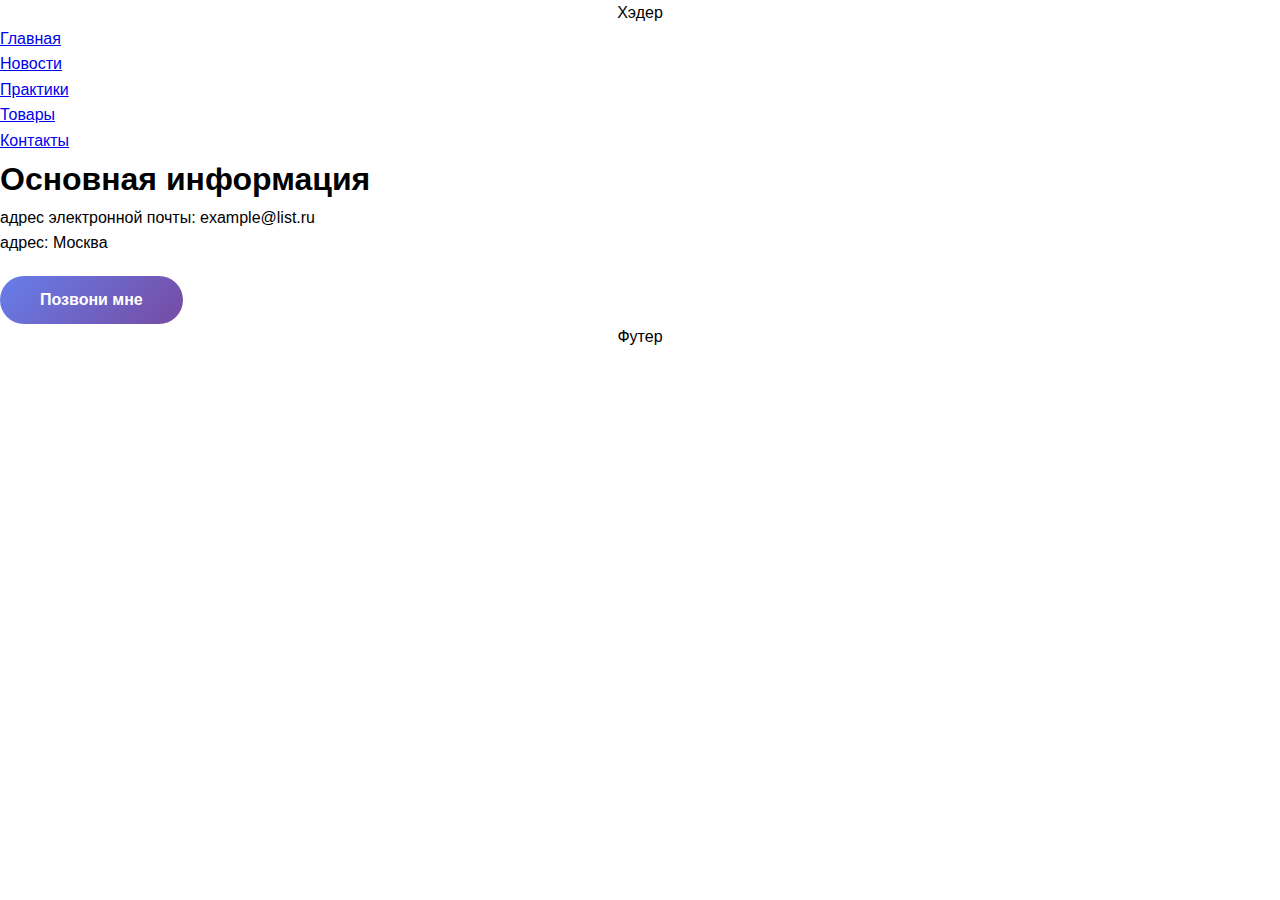
<file: contacts.html>
<!DOCTYPE html>
<html lang="ru">
    <head>
        <meta charset="UTF-8">
        <meta name="viewport" content="width=device-width, initial-scale=1.0">
        <title>Семестровая работа</title>
        <link rel="stylesheet" href="style/styles.css">
    </head>
    <body>
        <div class="page-container">
            <div class="header">Хэдер</div>
            <div class="nav">
                <ul class="nav-list">
                    <li class="nav-item"><a class="nav-link" href="index.html">Главная</a></li>
                    <li class="nav-item"><a class="nav-link" href="news.html">Новости</a></li>
                    <li class="nav-item"><a class="nav-link" href="practices.html">Практики</a></li> 
                    <li class="nav-item"><a class="nav-link" href="goods.html">Товары</a></li>
                    <li class="nav-item"><a class="nav-link" href="contacts.html">Контакты</a></li>
                </ul>
            </div>
        <div class="content">
        <div class="profile-header"><h1 class="profile-title">Основная информация</h1>
            <div class = "contanct-card">адрес электронной почты: example@list.ru</div>
            <div class = "contanct-card">адрес: Москва</div>
            <button type="button" class="contact-button">Позвони мне</button>
        </div>
        <div class="footer">Футер</div>    
    </body>
</html>
</file>
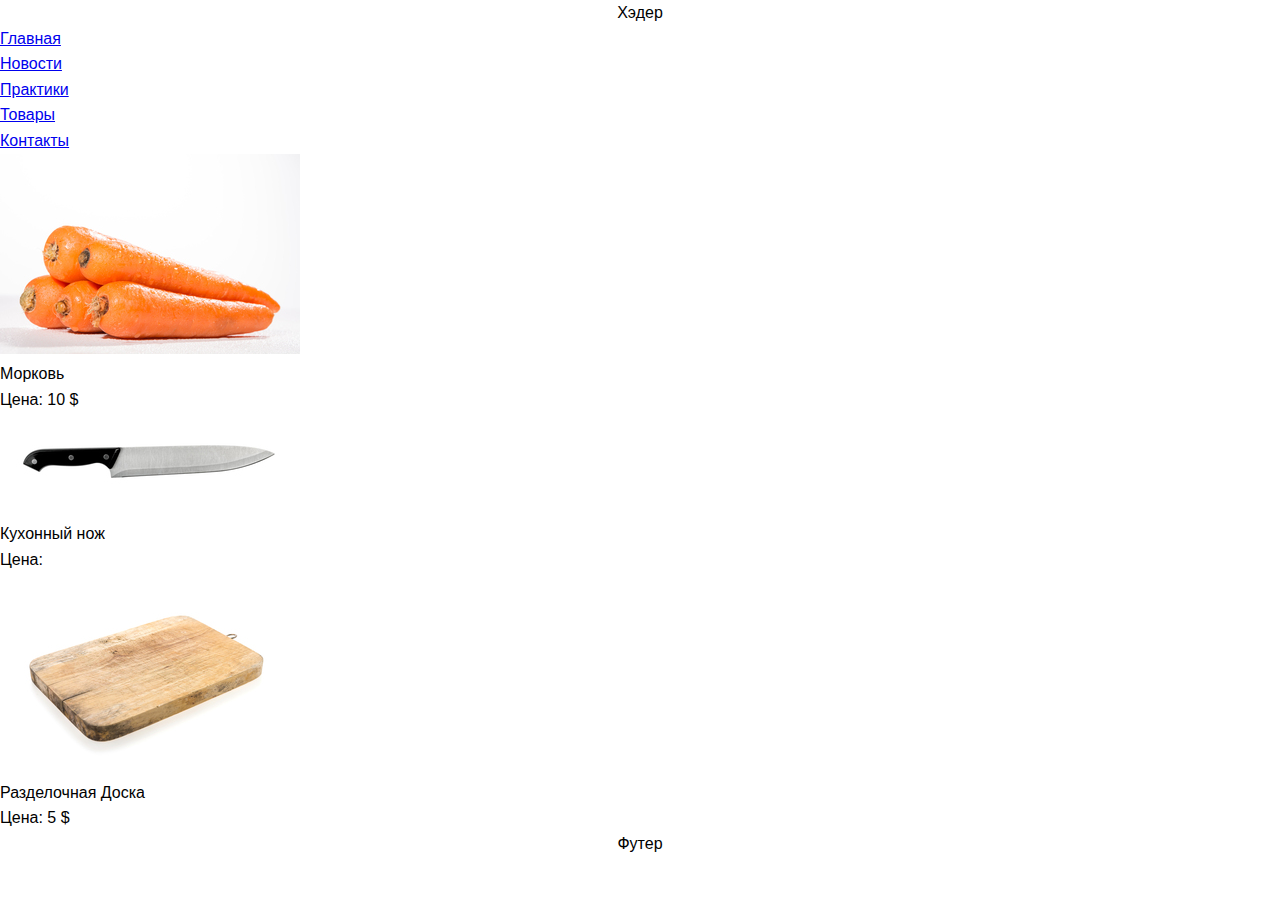
<file: goods.html>
<!DOCTYPE html>
<html lang="ru">
    <head>
        <meta charset="UTF-8">
        <meta name="viewport" content="width=device-width, initial-scale=1.0">
        <title>Семестровая работа</title>
        <link rel="stylesheet" href="style/styles.css">
    </head>
    <body>
        <div class="page-container">
            <div class="header">Хэдер</div>
            <div class="nav">
                <ul class="nav-list">
                    <li class="nav-item"><a class="nav-link" href="index.html">Главная</a></li>
                    <li class="nav-item"><a class="nav-link" href="news.html">Новости</a></li>
                    <li class="nav-item"><a class="nav-link" href="practices.html">Практики</a></li> 
                    <li class="nav-item"><a class="nav-link" href="goods.html">Товары</a></li>
                    <li class="nav-item"><a class="nav-link" href="contacts.html">Контакты</a></li>
                </ul>
            </div>
        <div class="content">
            <div>
                <img src ="images/morkov.jpg">
                <p>Морковь</p>
                <p>Цена: 10 $</p>
            </div>
            <div>
                <img src ="images/kitchen-knife.jpg">
                <p>Кухонный нож</p>
                <p>Цена: </p>
            </div>
            <div>
                <img src ="images/doska.jpg">
                <p>Разделочная Доска</p>
                <p>Цена: 5 $</p>
            </div>
        <div class="footer">Футер</div>    
    </body>
</html>
</file>
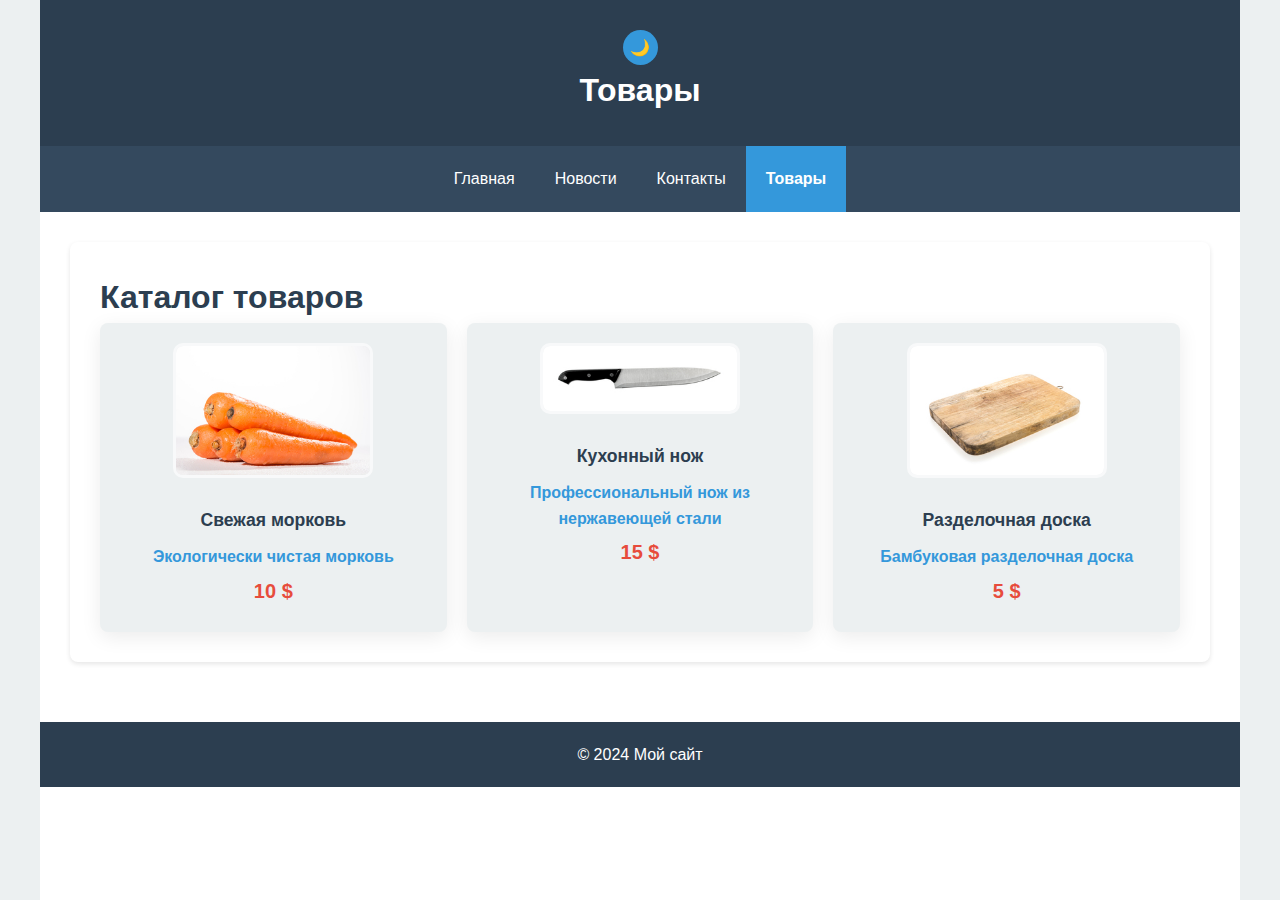
<file: goods_v1.html>
<!DOCTYPE html>
<html lang="ru">
<head>
    <meta charset="UTF-8">
    <meta name="viewport" content="width=device-width, initial-scale=1.0">
    <title>Главная - Товары</title>
     <link rel="stylesheet" href="style/theme.css">
    <link rel="stylesheet" href="style/styles.css">
    <script src="theme.js"></script>
</head>
<body>
    <!-- Основной контейнер -->
    <div class="page">
        
        <!-- Шапка -->
        <header class="header">
                 <button class="theme-toggle" id="themeToggle" >🌙</button>
            <h1 class="header__title">Товары</h1>
        </header>

        <!-- Навигация -->
        <nav class="nav">
            <ul class="nav__list">
                <li class="nav__item">
                    <a class="nav__link" href="index.html">Главная</a>
                </li>
                <li class="nav__item">
                    <a class="nav__link" href="news.html">Новости</a>
                </li>
                <li class="nav__item">
                    <a class="nav__link" href="contacts.html">Контакты</a>
                </li>
                 <li class="nav__item nav__item--active">
                    <a class="nav__link" href="goods.html">Товары</a>
                </li>
            </ul>
        </nav>

        <!-- Основной контент -->
        <main class="main">
            <section class="goods">
                <h1 class="section-title">Каталог товаров</h1>
                <div class="goods__list">
                    <div class="goods-card">
                        <img class = "goods-card__image" src="images/morkov.jpg">
                        <h2 class="goods-card__name">Свежая морковь</h2>
                        <p class="goods-card__description">Экологически чистая морковь</p>
                        <p class="goods-card__price">10 $</p>
                    </div>
                    <div class="goods-card">
                        <img class = "goods-card__image" src="images/kitchen-knife.jpg">
                        <h2 class="goods-card__name">Кухонный нож</h2>
                        <p class="goods-card__description">Профессиональный нож из нержавеющей стали</p>
                        <p class="goods-card__price">15 $</p>
                    </div>
                    <div class="goods-card">
                        <img class = "goods-card__image" src="images/doska.jpg">
                        <h2 class="goods-card__name">Разделочная доска</h2>
                        <p class="goods-card__description">Бамбуковая разделочная доска</p>
                        <p class="goods-card__price">5 $</p>
                    </div>
                </div>
            </section>
        </main>

       <footer class="footer">
           <p class="footer__text">&copy; 2024 Мой сайт</p>
        </footer>   
    </div>
</body>
</html>
</file>
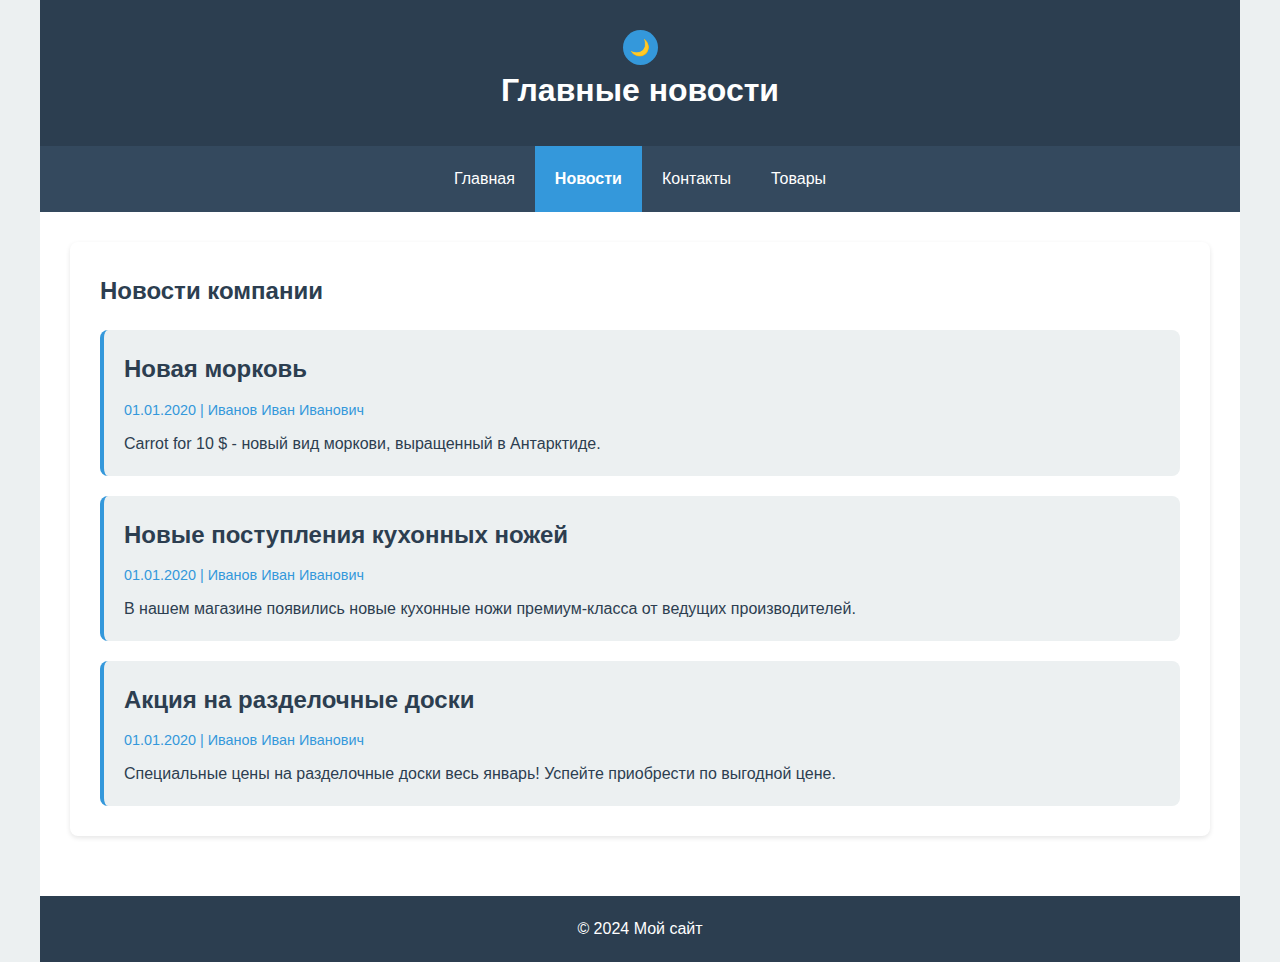
<file: news.html>
<!DOCTYPE html>
<html lang="ru">
<head>
    <meta charset="UTF-8">
    <meta name="viewport" content="width=device-width, initial-scale=1.0">
    <title>Главная - Новости</title>
     <link rel="stylesheet" href="style/theme.css">
    <link rel="stylesheet" href="style/styles.css">
    <script src="theme.js"></script>
</head>
<body>
    <!-- Основной контейнер -->
    <div class="page">
        
        <!-- Шапка -->
        <header class="header">
                 <button class="theme-toggle" id="themeToggle">🌙</button>
            <h1 class="header__title">Главные новости</h1>
        </header>

        <!-- Навигация -->
        <nav class="nav">
            <ul class="nav__list">
                <li class="nav__item">
                    <a class="nav__link" href="index.html">Главная</a>
                </li>
                <li class="nav__item nav__item--active">
                    <a class="nav__link" href="news.html">Новости</a>
                </li>
                <li class="nav__item">
                    <a class="nav__link" href="contacts.html">Контакты</a>
                </li>
                 <li class="nav__item">
                    <a class="nav__link" href="goods.html">Товары</a>
                </li>
            </ul>
        </nav>

        <!-- Основной контент -->
        <main class="main">
            <section class="news">
                <h1 class="news__title">Новости компании</h1>
                <div class="news__list">
                    <div class="news-item">
                        <h2 class="news-item__title">Новая морковь</h2>
                        <p class="news-item__date">01.01.2020 | Иванов Иван Иванович</p>
                        <p class="news-item__text">Carrot for 10 $ - новый вид моркови, выращенный в Антарктиде.</p>
                    </div>
                    <div class="news-item">
                        <h2 class="news-item__title">Новые поступления кухонных ножей</h2>
                        <p class="news-item__date">01.01.2020 | Иванов Иван Иванович</p>
                        <p class="news-item__text">В нашем магазине появились новые кухонные ножи премиум-класса от ведущих производителей.</p>
                    </div>
                    <div class="news-item">
                        <h2 class="news-item__title">Акция на разделочные доски</h2>
                        <p class="news-item__date">01.01.2020 | Иванов Иван Иванович</p>
                        <p class="news-item__text">Cпециальные цены на разделочные доски весь январь! Успейте приобрести по выгодной цене.</p>
                    </div>
                </div>
            </section>
        </main>

        <footer class="footer">
           <p class="footer__text">&copy; 2024 Мой сайт</p>
        </footer>    
    </div>
</body>
</html>
</file>
<file: style/styles.css>
/* CSS переменные */
/* Базовые стили */
* {
    margin: 0;
    padding: 0;
    box-sizing: border-box;
}

body {
    font-family: Arial, sans-serif;
    line-height: 1.6;
    color: var(--color-text);
    background-color: var(--color-light);
}

/* Блок page */
.page {
    max-width: 1200px;
    margin: 0 auto;
    background: var(--color-white);
    min-height: 100vh;
}

/* Блок header */
.header {
    background: var(--color-main);
    color: var(--color-white);
    padding: var(--space-lg);
    text-align: center;
}

.header__title {
    font-size: 2rem;
}

/* Блок nav */
.nav {
    background: var(--color-dark);
}

.nav__list {
    list-style: none;
    display: flex;
    justify-content: center;
}

.nav__item {
    margin: 0;
}

.nav__link {
    display: block;
    padding: var(--space-md);
    color: var(--color-white);
    text-decoration: none;
    transition: background-color 0.3s;
}

.nav__link:hover {
    background: var(--color-accent);
}

/* Модификатор --active */
.nav__item--active .nav__link {
    background: var(--color-accent);
    font-weight: bold;
}

/* Блок main */
.main {
    padding: var(--space-lg);
}

/* Блок profile */
.profile {
    margin-bottom: var(--space-lg);
}

.profile__card {
    display: flex;
    align-items: center;
    gap: var(--space-lg);
    background: var(--color-white);
    padding: var(--space-lg);
    border-radius: var(--radius);
    box-shadow: var(--shadow);
}

.profile__photo {
    width: 150px;
    height: 150px;
    border-radius: 50%;
    border: 3px solid var(--color-accent);
}

.profile__name {
    font-size: 1.5rem;
    color: var(--color-main);
    margin-bottom: var(--space-sm);
}

.profile__group {
    color: var(--color-accent);
    font-size: 1.1rem;
}

/* Блок about */
.about {
    background: var(--color-white);
    padding: var(--space-lg);
    margin-bottom: var(--space-lg);
    border-radius: var(--radius);
    box-shadow: var(--shadow);
}

.about__title {
    color: var(--color-main);
    margin-bottom: var(--space-md);
    font-size: 1.5rem;
}

.about__text {
    line-height: 1.6;
}

/* Блок skills */
.skills {
    margin-bottom: var(--space-lg);
}

.skills__title {
    color: var(--color-main);
    margin-bottom: var(--space-md);
    font-size: 1.5rem;
}

.skills__list {
    display: flex;
    gap: var(--space-md);
    flex-wrap: wrap;
}

/* Блок skill с модификаторами */
.skill {
    padding: var(--space-md);
    border-radius: var(--radius);
    color: var(--color-white);
    font-weight: bold;
    transition: transform 0.3s;
}

.skill:hover {
    transform: translateY(-3px);
}

.skill--html {
    background: #e34c26;
}

.skill--css {
    background: #264de4;
}

.skill--js {
    background: #f0db4f;
    color: var(--color-text);
}

/* Блок projects */
.projects__title {
    color: var(--color-main);
    margin-bottom: var(--space-md);
    font-size: 1.5rem;
}

.projects__grid {
    display: grid;
    grid-template-columns: repeat(auto-fit, minmax(300px, 1fr));
    gap: var(--space-md);
}

/* Блок project-card */
.project-card {
    background: var(--color-white);
    padding: var(--space-lg);
    border-radius: var(--radius);
    box-shadow: var(--shadow);
    border-left: 4px solid var(--color-accent);
    transition: transform 0.3s;
}

.project-card:hover {
    transform: translateY(-5px);
}

.project-card__title {
    color: var(--color-main);
    margin-bottom: var(--space-sm);
}

.project-card__desc {
    color: #666;
}

/* Блок footer */
.footer {
    background: var(--color-main);
    color: var(--color-white);
    text-align: center;
    padding: var(--space-md);
    margin-top: var(--space-lg);
}

/* Адаптивность */
@media (max-width: 768px) {
    .profile__card {
        flex-direction: column;
        text-align: center;
    }
    
    .nav__list {
        flex-direction: column;
    }
    
    .skills__list {
        justify-content: center;
    }
    
    .projects__grid {
        grid-template-columns: 1fr;
    }
}

/* Добавляем в конец файла styles.css */

/* Блок news */
.news {
    background: var(--color-white);
    padding: var(--space-lg);
    border-radius: var(--radius);
    box-shadow: var(--shadow);
}

.news__title {
    color: var(--color-main);
    margin-bottom: var(--space-md);
    font-size: 1.5rem;
}

.news__list {
    display: flex;
    flex-direction: column;
    gap: var(--space-md);
}

/* Блок news-item */
.news-item {
    padding: var(--space-md);
    border-left: 4px solid var(--color-accent);
    background: var(--color-light);
    border-radius: var(--radius);
     transition: transform 0.3s ease
}
.news-item:hover {
    transform: translateY(-5px);
}


.news-item__title {
    color: var(--color-main);
    margin-bottom: var(--space-sm);
}

.news-item__date {
    color: var(--color-accent);
    font-size: 0.9rem;
    margin-bottom: var(--space-sm);
}

.news-item__text {
    line-height: 1.5;
}

/* Блок contacts */
.contacts {
    background: var(--color-white);
    padding: var(--space-lg);
    border-radius: var(--radius);
    box-shadow: var(--shadow);
}

.contacts__title {
    color: var(--color-main);
    margin-bottom: var(--space-md);
    font-size: 1.5rem;
}

.contacts__list {
    display: grid;
    grid-template-columns: repeat(auto-fit, minmax(250px, 1fr));
    gap: var(--space-md);
}

/* Блок contact-item */
.contact-item {
    padding: var(--space-md);
    background: var(--color-light);
    border-radius: var(--radius);
    text-align: center;
      transition: transform 0.3s ease
}
.contact-item:hover {
    transform: translateY(-5px);
}

.contact-item__title {
    color: var(--color-main);
    margin-bottom: var(--space-sm);
    font-size: 1.1rem;
}

.contact-item__value {
    color: var(--color-accent);
    font-weight: bold;
}
.button {
      display: block;
      width: 200px;
      margin: 0 auto;
}
.contact-button {
    background: linear-gradient(135deg, #667eea 0%, #764ba2 100%);
    color: white;
    border: none;
    padding: 15px 40px;
    font-size: 16px;
    border-radius: 30px;
    cursor: pointer;
    margin-top: 20px;
    font-weight: 600;
    transition: all 0.3s ease;
}

.contact-button:hover {
    transform: translateY(-2px);
    box-shadow: 0 8px 25px rgba(102, 126, 234, 0.4);
}
/* Блок goods */
.goods
{
    background: var(--color-white);
    padding: var(--space-lg);
    border-radius: var(--radius);
    box-shadow: var(--shadow);
}

.goods__list{
 display: grid;
    grid-template-columns: repeat(auto-fit, minmax(250px, 1fr));
    gap: var(--space-md);
}
.goods-card{
    text-align: center;
    box-shadow: 0 5px 20px rgba(0,0,0,0.08);
    transition: transform 0.3s ease;
    padding: var(--space-md);
    background: var(--color-light);
    border-radius: var(--radius);
    text-align: center;
}
.goods-card:hover {
    transform: translateY(-5px);
}
.goods-card__name{
  color: var(--color-main);
    margin-bottom: var(--space-sm);
    font-size: 1.1rem;
}
.goods-card__description{
 color: var(--color-accent);
    font-weight: bold;

}
.goods-card__price{
  font-size: 20px;
    color: #e74c3c;
    font-weight: 700;
    margin: 5px 0;
}
.goods-card__image{
     width: 200px;
    height: auto;
    border-radius: 10px;
    object-fit: cover;
    margin-bottom: 20px;
    border: 3px solid #f8f9fa;
}
.theme-toggle {
    background: var(--color-accent);
    border: none;
    border-radius: 50%;
    width: 35px;
    height: 35px;
    font-size: 1rem;
    cursor: pointer;
     transition: all 1.5s ease;
    top: 10px;
    right: 10px;
}

.theme-toggle:hover {
    transform: scale(1.1);
}

/* Тёмная тема */

[data-theme="dark"] body {
    background-color: #121212;
    color: #ffffff;
}

[data-theme="dark"] .header {
    background: #312047;
    color: #ffffff;
}

[data-theme="dark"] .nav {
    background: #53377A;
}

[data-theme="dark"] .nav__link {
    color: #ffffff;
}

[data-theme="dark"] .main {
    background: var(--color-white);
}

[data-theme="dark"] .section-title {
    color: #ffffff;
}

[data-theme="dark"] .footer {
    background: #312047;
    color: #ffffff;
}

/* Тёмная тема для товаров */
[data-theme="dark"] .goods {
    background: var(--color-white);
}

[data-theme="dark"] .goods-card {
    background: var(--color-light);
    color: #ffffff;
    border: 1px solid #444;
}

[data-theme="dark"] .goods-card__name {
    color: #ffffff;
}

[data-theme="dark"] .goods-card__description {
    color: #bb86fc;
}

[data-theme="dark"] .goods-card__price {
    color: #ff6b6b;
}

/* Тёмная тема для портфолио */
[data-theme="dark"] .profile__card {
    background: var(--color-light);
    color: #ffffff;
}

[data-theme="dark"] .profile__name {
    color: #ffffff;
}

[data-theme="dark"] .profile__group {
    color: #bb86fc;
}

[data-theme="dark"] .about {
    background: var(--color-light);
    color: #ffffff;
}

[data-theme="dark"] .about__title {
    color: #ffffff;
}

[data-theme="dark"] .skills__title {
    color: #ffffff;
}

[data-theme="dark"] .project-card {
    background: var(--color-light);
    color: #ffffff;
    border-left-color: #bb86fc;
}
[data-theme="dark"] .projects__title {
    color: #ffffff;
}

[data-theme="dark"] .project-card__title {
    color: #ffffff;
}

[data-theme="dark"] .project-card__desc {
    color: #cccccc;
}

/* Тёмная тема для новостей */
[data-theme="dark"] .news {
    color: #ffffff;
}

[data-theme="dark"] .news__title {
    color: #ffffff;
}

[data-theme="dark"] .news-item {
     background: var(--color-light);
    color: #ffffff;
    border-left-color: #bb86fc;
}

[data-theme="dark"] .news-item__title {
    color: #ffffff;
}

[data-theme="dark"] .news-item__date {
    color: #bb86fc;
}

[data-theme="dark"] .news-item__text {
    color: #cccccc;
}

/* Тёмная тема для контактов */
[data-theme="dark"] .contacts {
    color: #ffffff;
}

[data-theme="dark"] .contacts__title {
    color: #ffffff;
}

[data-theme="dark"] .contact-item {
     background: var(--color-light);
    color: #ffffff;
}

[data-theme="dark"] .contact-item__title {
    color: #ffffff;
}

[data-theme="dark"] .contact-item__value {
    color: #bb86fc;
}

[data-theme="dark"] .contact-button {
    background: linear-gradient(135deg, #8b5cf6 0%, #6d28d9 100%);
    color: white;
}
* {
    transition: background-color 0.3s ease, 
                color 0.3s ease, 
                border-color 0.3s ease, 
                box-shadow 0.3s ease;
}
</file>
<file: style/theme.css>
/* Светлая тема по умолчанию */
:root {
    --color-main: #2c3e50;
    --color-accent: #3498db;
    --color-light: #ecf0f1;
    --color-dark: #34495e;
    --color-text: #2c3e50;
    --color-white: #ffffff;

    --shadow: 0 2px 5px rgba(0,0,0,0.1);
    --radius: 8px;
    
    --space-sm: 10px;
    --space-md: 20px;
    --space-lg: 30px;
}

/* Тёмная тема */
[data-theme="dark"] {
    --color-main: #1a1a1a;
    --color-accent: #bb86fc;
    --color-light: #2d2d2d;
    --color-dark: #121212;
    --color-text: #ffffff;
    --color-white: #1e1e1e;

       --shadow: 0 2px 5px rgba(0,0,0,0.3);
       --radius: 8px;
    
    --space-sm: 10px;
    --space-md: 20px;
    --space-lg: 30px;
}
</file>
